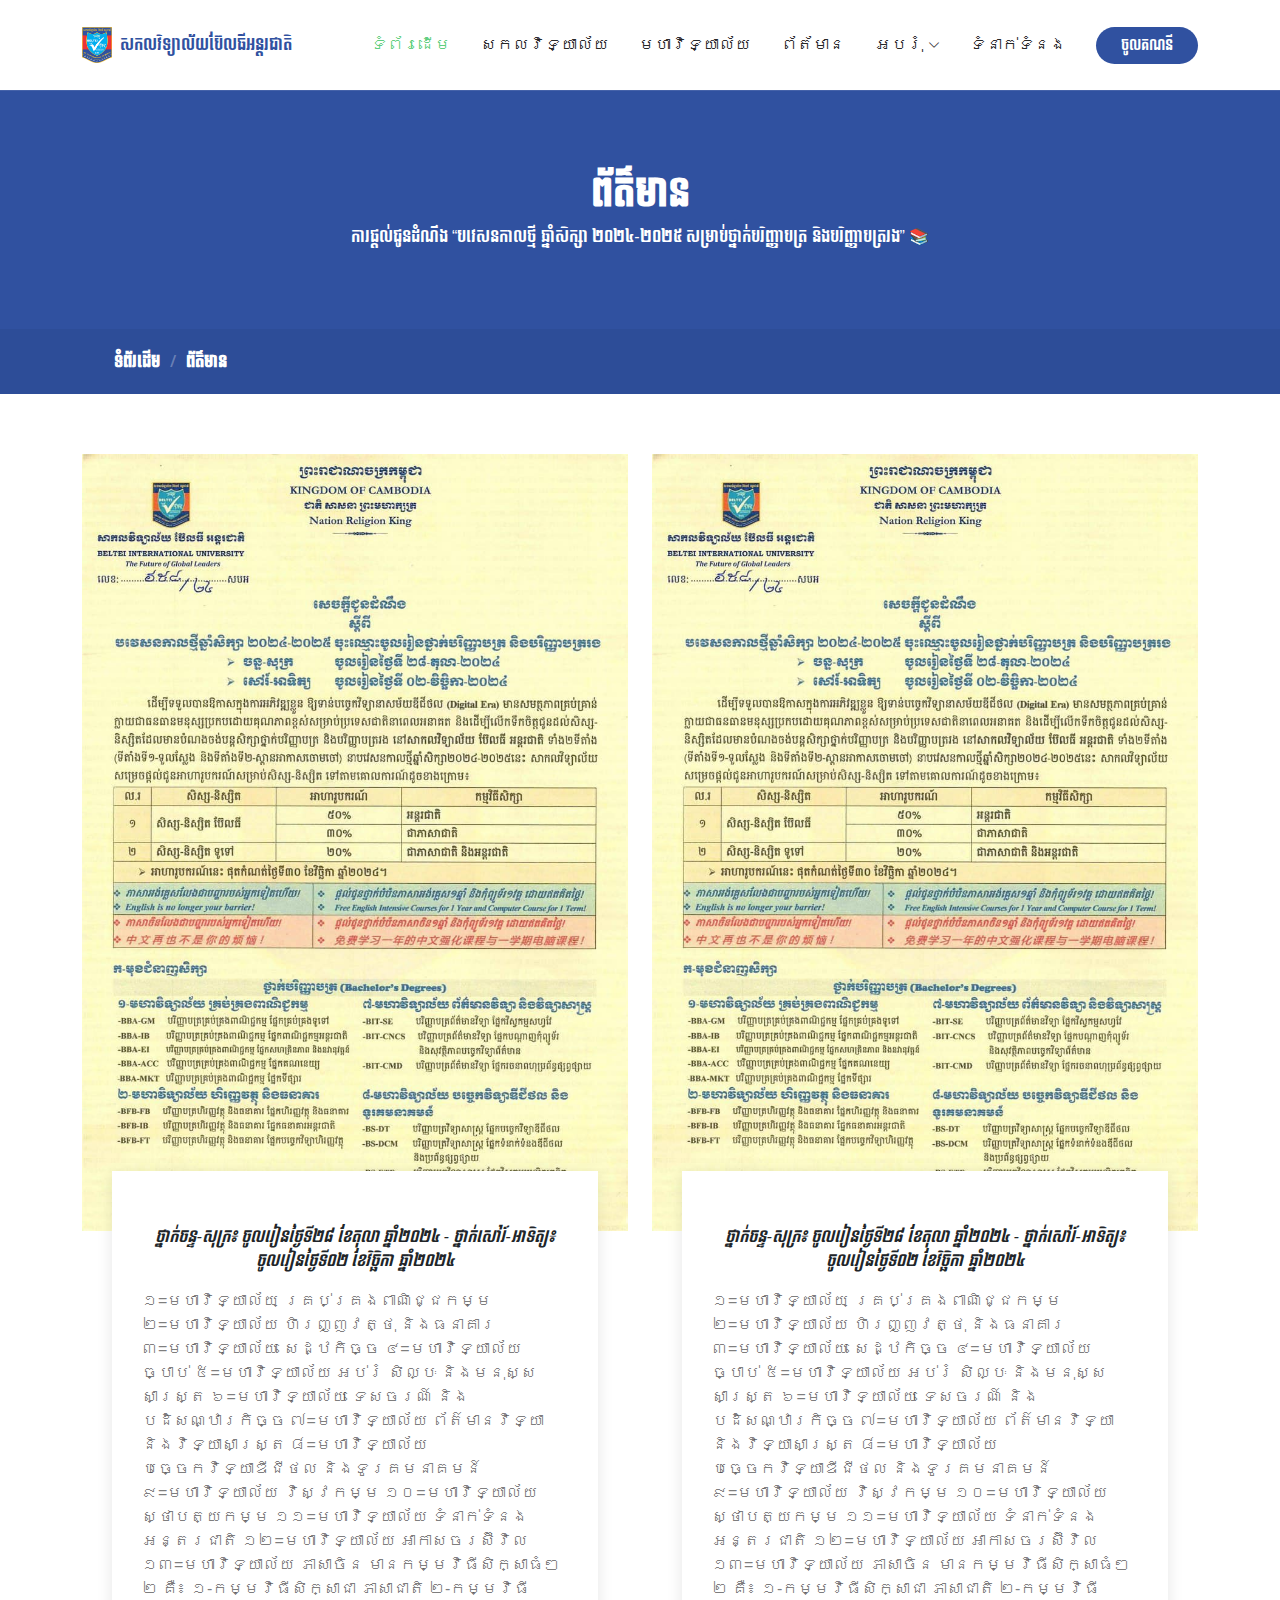
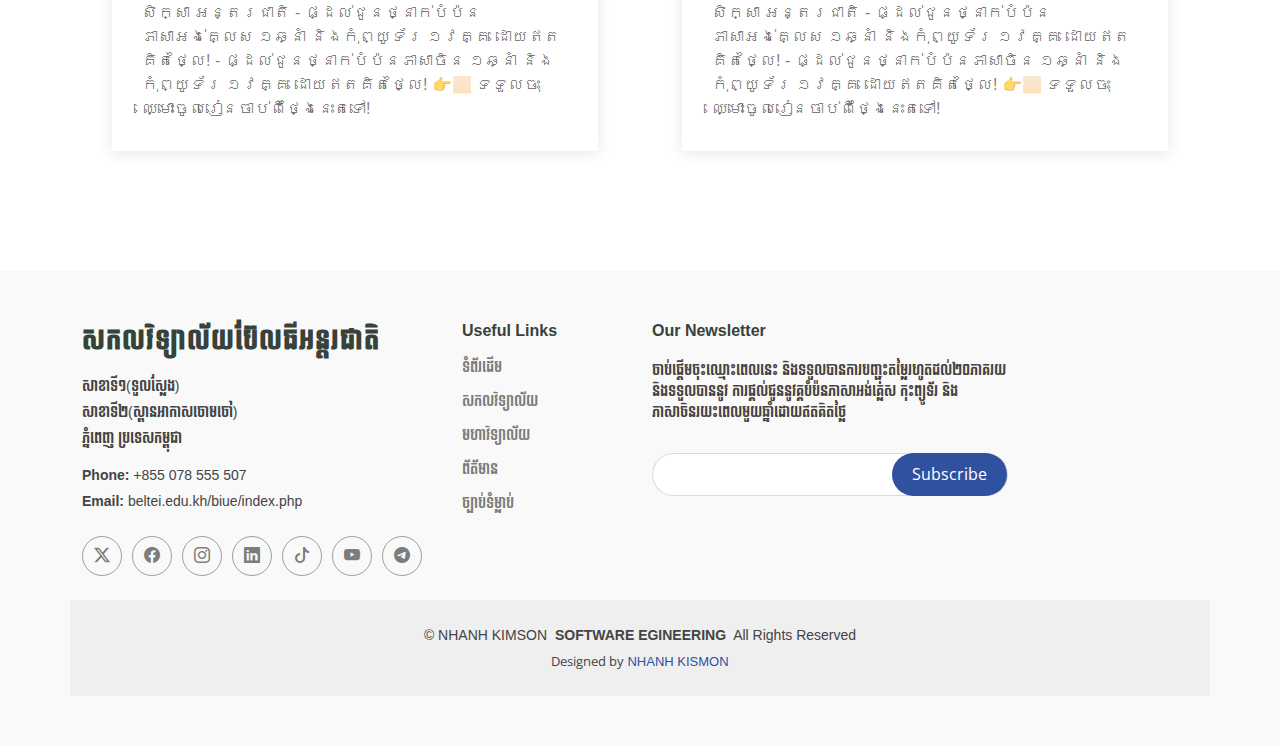
<file: events.html>
<!DOCTYPE html>
<html lang="en">

<head>
  <meta charset="utf-8">
  <meta content="width=device-width, initial-scale=1.0" name="viewport">
  <title>ព័ត៌មាន</title>
  <meta name="description" content="">
  <meta name="keywords" content="">

  <!-- Favicons -->
  <link href="assets/img/favicon.png" rel="icon">
  <link href="assets/img/apple-touch-icon.png" rel="apple-touch-icon">

  <!-- Fonts -->
  <link href="https://fonts.googleapis.com" rel="preconnect">
  <link href="https://fonts.gstatic.com" rel="preconnect" crossorigin>
  <link href="https://fonts.googleapis.com/css2?family=Open+Sans:ital,wght@0,300;0,400;0,500;0,600;0,700;0,800;1,300;1,400;1,500;1,600;1,700;1,800&family=Poppins:ital,wght@0,100;0,200;0,300;0,400;0,500;0,600;0,700;0,800;0,900;1,100;1,200;1,300;1,400;1,500;1,600;1,700;1,800;1,900&family=Raleway:ital,wght@0,100;0,200;0,300;0,400;0,500;0,600;0,700;0,800;0,900;1,100;1,200;1,300;1,400;1,500;1,600;1,700;1,800;1,900&display=swap" rel="stylesheet">

  <!-- Vendor CSS Files -->
  <link href="assets/vendor/bootstrap/css/bootstrap.min.css" rel="stylesheet">
  <link href="assets/vendor/bootstrap-icons/bootstrap-icons.css" rel="stylesheet">
  <link href="assets/vendor/aos/aos.css" rel="stylesheet">
  <link href="assets/vendor/glightbox/css/glightbox.min.css" rel="stylesheet">
  <link href="assets/vendor/swiper/swiper-bundle.min.css" rel="stylesheet">

  <!-- Main CSS File -->
  <link href="assets/css/main.css" rel="stylesheet">
</head>

<header id="header" class="header d-flex align-items-center sticky-top">
  <div
    class="container-fluid container-xl position-relative d-flex align-items-center"
  >
    <a href="index.html" class="logo d-flex align-items-center justify-content-center me-auto">

      <img src="/assets/img/Logo_.png" alt="" />
      សកលវិទ្យាល័យប៊ែលធីអន្ត​រជាតិ
    </a>

    <nav id="navmenu" class="navmenu">
      <ul>
        <li>
          <a href="index.html" class="active">ទំព័រដើម​<br /></a>
        </li>
        <li><a href="about.html">សកលវិទ្យាល័យ</a></li>
        <li><a href="courses.html">មហាវិទ្យាល័យ</a></li>
        <li><a href="events.html">ព័ត័មាន</a></li>
        <li class="dropdown"><a href="#">អបរុំ</span><i class="bi bi-chevron-down toggle-dropdown"></i></a>
          <ul>
            <li><a href="#">សាលាប៊ែលធីអន្ត​រជាតិ</a></li>
            <li><a href="#">ប៊ែលធីទំនាក់ទំនងអន្តរជាតិ</a></li>
            <li><a href="#">ប៊ែលធី មជ្ឈមព្ឌលប្រលង</a></li>
          </ul>
        </li>
        <li><a href="contact.html">ទំនាក់ទំនង</a></li>
      </ul>
      <i class="mobile-nav-toggle d-xl-none bi bi-list"></i>
    </nav>

    <a class="btn-getstarted" href="Login.html">​ចូលគណនី</a>
  </div>
</header>

  <main class="main">

    <!-- Page Title -->
    <div class="page-title" data-aos="fade">
      <div class="heading">
        <div class="container">
          <div class="row d-flex justify-content-center text-center">
            <div class="col-lg-8">
              <h1>ព័ត៌មាន</h1>
              <p class="mb-0">ការផ្ដល់ជូនដំណឹង​ “បវេសនកាលថ្មី ឆ្នាំសិក្សា ២០២៤-២០២៥ សម្រាប់ថ្នាក់បរិញ្ញាបត្រ និងបរិញ្ញាបត្ររង” 📚</p>
            </div>
          </div>
        </div>
      </div>
      <nav class="breadcrumbs">
        <div class="container">
          <ol>
            <li><a href="index.html">ទំព័រដើម​</a></li>
            <li><a href="index.html">ព័ត៌មាន</a></li>
          </ol>
        </div>
      </nav>
    </div><!-- End Page Title -->

    <!-- Events Section -->
    <section id="events" class="events section">

      <div class="container" data-aos="fade-up">

        <div class="row">
          <div class="col-md-6 d-flex align-items-stretch">
            <div class="card">
              <div class="card-img">
                <img src="assets/img/ព័ត័មាន១.jpg" alt="...">
              </div>
              <div class="card-body">
                <h5 class="card-title"><a href=""></a></h5>
                <p class="fst-italic text-center">ថ្នាក់ចន្ទ-សុក្រ៖ ចូលរៀនថ្ងៃទី២៨ ខែតុលា ឆ្នាំ២០២៤
                  - ថ្នាក់សៅរ៍-អាទិត្យ៖ ចូលរៀនថ្ងៃទី០២ ខែវិច្ឆិកា ឆ្នាំ២០២៤</p>
                <p class="card-text" style="font-family: sans-serif;">១=មហាវិទ្យាល័យ គ្រប់គ្រងពាណិជ្ជកម្ម
                  ២=មហាវិទ្យាល័យ ហិរញ្ញវត្ថុ និងធនាគារ
                  ៣=មហាវិទ្យាល័យ សេដ្ឋកិច្ច
                  ៤=មហាវិទ្យាល័យ ច្បាប់
                  ៥=មហាវិទ្យាល័យ អប់រំ សិល្បៈ និងមនុស្សសាស្ត្រ
                  ៦=មហាវិទ្យាល័យ ទេសចរណ៍ និងបដិសណ្ឋារកិច្ច
                  ៧=មហាវិទ្យាល័យ ព័ត៌មានវិទ្យា និងវិទ្យាសាស្ត្រ
                  ៨=មហាវិទ្យាល័យ បច្ចេកវិទ្យាឌីជីថល និងទូរគមនាគមន៍
                  ៩=មហាវិទ្យាល័យ វិស្វកម្ម 
                  ១០=មហាវិទ្យាល័យ ស្ថាបត្យកម្ម
                  ១១=មហាវិទ្យាល័យ ទំនាក់ទំនងអន្តរជាតិ
                  ១២=មហាវិទ្យាល័យ អាកាសចរស៊ីវិល
                  ១៣=មហាវិទ្យាល័យ ភាសាចិន
                  មានកម្មវិធីសិក្សាធំៗ ២ គឺ៖
                  ១-កម្មវិធីសិក្សាជា ភាសាជាតិ
                  ២-កម្មវិធីសិក្សា អន្តរជាតិ
                  - ផ្ដល់ជូនថ្នាក់បំប៉នភាសាអង់គ្លេស ​១ឆ្នាំ និងកុំព្យូទ័រ ១វគ្គ ដោយឥតគិតថ្លៃ!
                  - ផ្ដល់ជូនថ្នាក់បំប៉នភាសាចិន ​១ឆ្នាំ និងកុំព្យូទ័រ ១វគ្គ ដោយឥតគិតថ្លៃ!
                  👉🏻 ទទួលចុះឈ្មោះចូលរៀនចាប់ពីថ្ងៃនេះតទៅ!</p>
              </div>
            </div>
          </div>
          <div class="col-md-6 d-flex align-items-stretch">
            <div class="card">
              <div class="card-img">
                <img src="assets/img/ព័ត័មាន១.jpg" alt="...">
              </div>
              <div class="card-body">
                <h5 class="card-title"><a href=""></a></h5>
                <p class="fst-italic text-center">ថ្នាក់ចន្ទ-សុក្រ៖ ចូលរៀនថ្ងៃទី២៨ ខែតុលា ឆ្នាំ២០២៤
                  - ថ្នាក់សៅរ៍-អាទិត្យ៖ ចូលរៀនថ្ងៃទី០២ ខែវិច្ឆិកា ឆ្នាំ២០២៤</p>
                <p class="card-text" style="font-family: sans-serif;">១=មហាវិទ្យាល័យ គ្រប់គ្រងពាណិជ្ជកម្ម
                  ២=មហាវិទ្យាល័យ ហិរញ្ញវត្ថុ និងធនាគារ
                  ៣=មហាវិទ្យាល័យ សេដ្ឋកិច្ច
                  ៤=មហាវិទ្យាល័យ ច្បាប់
                  ៥=មហាវិទ្យាល័យ អប់រំ សិល្បៈ និងមនុស្សសាស្ត្រ
                  ៦=មហាវិទ្យាល័យ ទេសចរណ៍ និងបដិសណ្ឋារកិច្ច
                  ៧=មហាវិទ្យាល័យ ព័ត៌មានវិទ្យា និងវិទ្យាសាស្ត្រ
                  ៨=មហាវិទ្យាល័យ បច្ចេកវិទ្យាឌីជីថល និងទូរគមនាគមន៍
                  ៩=មហាវិទ្យាល័យ វិស្វកម្ម 
                  ១០=មហាវិទ្យាល័យ ស្ថាបត្យកម្ម
                  ១១=មហាវិទ្យាល័យ ទំនាក់ទំនងអន្តរជាតិ
                  ១២=មហាវិទ្យាល័យ អាកាសចរស៊ីវិល
                  ១៣=មហាវិទ្យាល័យ ភាសាចិន
                  មានកម្មវិធីសិក្សាធំៗ ២ គឺ៖
                  ១-កម្មវិធីសិក្សាជា ភាសាជាតិ
                  ២-កម្មវិធីសិក្សា អន្តរជាតិ
                  - ផ្ដល់ជូនថ្នាក់បំប៉នភាសាអង់គ្លេស ​១ឆ្នាំ និងកុំព្យូទ័រ ១វគ្គ ដោយឥតគិតថ្លៃ!
                  - ផ្ដល់ជូនថ្នាក់បំប៉នភាសាចិន ​១ឆ្នាំ និងកុំព្យូទ័រ ១វគ្គ ដោយឥតគិតថ្លៃ!
                  👉🏻 ទទួលចុះឈ្មោះចូលរៀនចាប់ពីថ្ងៃនេះតទៅ!</p>
              </div>
            </div>
          </div>
        </div>

      </div>

    </section><!-- /Events Section -->

  </main>

  <footer id="footer" class="footer position-relative light-background">
    <div class="container footer-top">
      <div class="row gy-4">
        <div class="col-lg-4 col-md-6 footer-about">
          <a href="index.html" class="logo d-flex align-items-center">
            <span class="sitename">សកលវិទ្យាល័យប៊ែលធីអន្ត​រជាតិ</span>
          </a>
          <div class="footer-contact pt-3">
            <p>សាខាទី១​(ទួលស្លែង)</p>
            <p>សាខាទី២​(ស្ពានអាកាសចោមចៅ)</p>
            <p>ភ្នំពេញ​ ប្រទេសកម្ពុជា</p>
            <p class="mt-3">
              <strong>Phone:</strong> <span>+855 078 555 507</span>
            </p>
            <p><strong>Email:</strong> <span>beltei.edu.kh/biue/index.php</span></p>
          </div>
          <div class="social-links d-flex mt-4">
            <a href=""><i class="bi bi-twitter-x"></i></a>
            <a href=""><i class="bi bi-facebook"></i></a>
            <a href=""><i class="bi bi-instagram"></i></a>
            <a href=""><i class="bi bi-linkedin"></i></a>
            <a href=""><i class="bi bi-tiktok"></i></a>
            <a href=""><i class="bi bi-youtube"></i></a>
            <a href=""><i class="bi bi-telegram"></i></a>
          </div>
        </div>

        <div class="col-lg-2 col-md-3 footer-links">
          <h4>Useful Links</h4>
          <ul>
            <li><a href="#">ទំព័រដើម​</a></li>
            <li><a href="#">សកលវិទ្យាល័យ</a></li>
            <li><a href="#">មហាវិទ្យាល័យ</a></li>
            <li><a href="#">ព័ត័មាន</a></li>
            <li><a href="#">ច្បាប់ទំម្លាប់</a></li>
          </ul>
        </div>

        <div class="col-lg-4 col-md-12 footer-newsletter">
          <h4>Our Newsletter</h4>
          <p>
            ចាប់ផ្ដើម​ចុះឈ្មោះពេលនេះ និងទទួលបាន​ការបញ្ជុះតម្លៃរហូត​ដល់២០ភាគរយ និង​ទទួលបាននូវ ការផ្គល់ជូននូវគ្គបំប៉នភាសាអង់គ្លេស​ កុះព្យូទ័រ​ និង​ភាសាចិនរយះពេលមួយឆ្នាំដោយឥតគិតថ្លៃ
          </p>
          <form
            action="forms/newsletter.php"
            method="post"
            class="php-email-form"
          >
            <div class="newsletter-form">
              <input type="email" name="email" /><input
                type="submit"
                value="Subscribe"
              />
            </div>
            <div class="loading">Loading</div>
            <div class="error-message"></div>
            <div class="sent-message">
              Your subscription request has been sent. Thank you!
            </div>
          </form>
        </div>
      </div>
    </div>

    <div class="container copyright text-center mt-4">
      <p>
        © <span>NHANH KIMSON</span>
        <strong class="px-1 sitename">SOFTWARE EGINEERING</strong>
        <span>All Rights Reserved</span>
      </p>
      <div class="credits">
        Designed by <a href="">NHANH KISMON</a>
      </div>
    </div>
  </footer>
  </footer>

  <!-- Scroll Top -->
  <a href="#" id="scroll-top" class="scroll-top d-flex align-items-center justify-content-center"><i class="bi bi-arrow-up-short"></i></a>

  <!-- Preloader -->
  <div id="preloader"></div>

  <!-- Vendor JS Files -->
  <script src="assets/vendor/bootstrap/js/bootstrap.bundle.min.js"></script>
  <script src="assets/vendor/php-email-form/validate.js"></script>
  <script src="assets/vendor/aos/aos.js"></script>
  <script src="assets/vendor/glightbox/js/glightbox.min.js"></script>
  <script src="assets/vendor/purecounter/purecounter_vanilla.js"></script>
  <script src="assets/vendor/swiper/swiper-bundle.min.js"></script>

  <!-- Main JS File -->
  <script src="assets/js/main.js"></script>

</body>

</html>
</file>
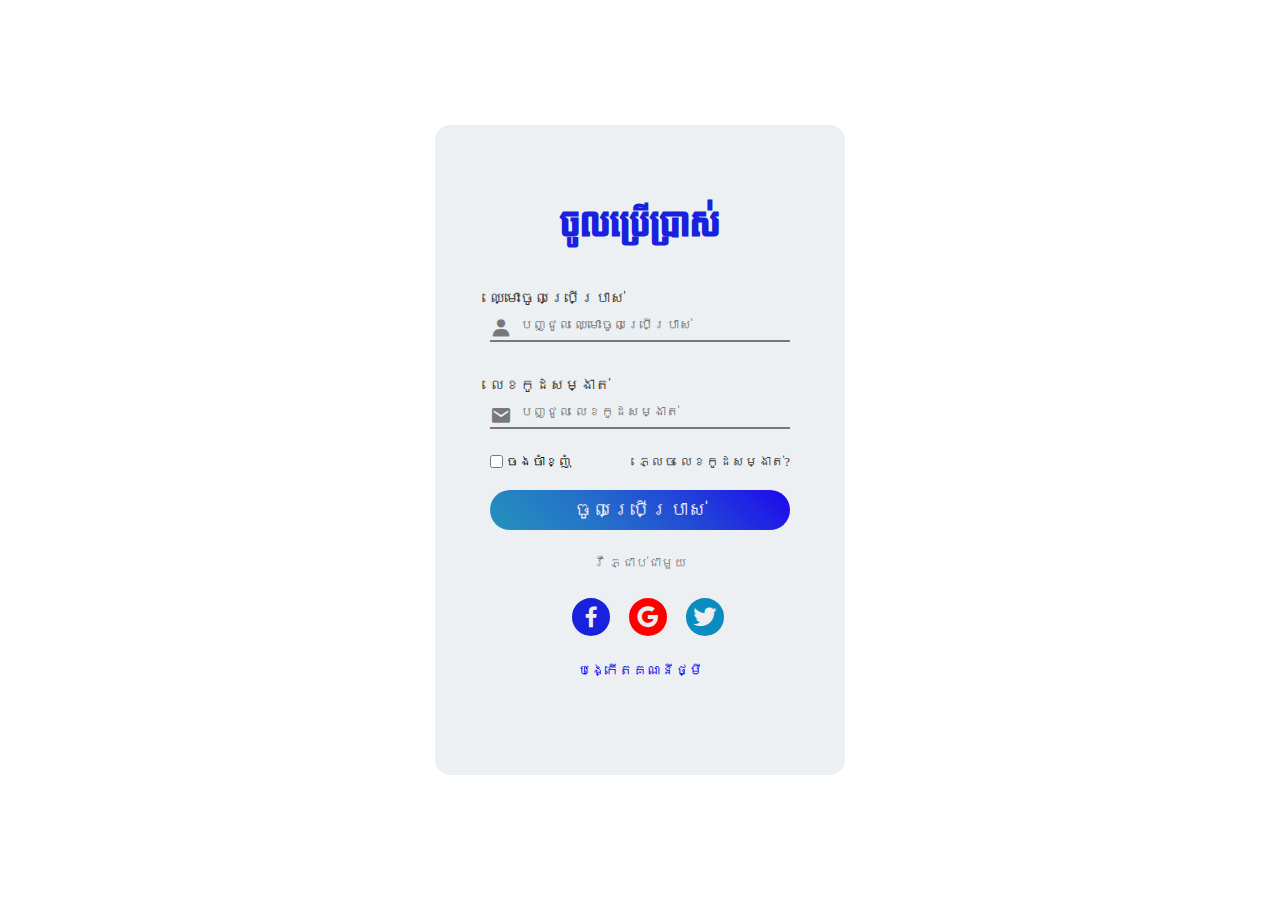
<file: Login.html>
<!DOCTYPE html>
<html lang="en">
<head>
    <meta charset="UTF-8">
    <meta name="viewport" content="width=device-width, initial-scale=1.0">
    <title>ចូលគណនី</title>
    <link rel="stylesheet" href="/assets/css/style.css">
    <link href='https://unpkg.com/boxicons@2.1.4/css/boxicons.min.css' rel='stylesheet'>

</head>
<body>
    <div class="container">
        <div class="Form login-form">
        <h2>ចូលប្រើប្រាស់</h2>
        <form action="#">
            <div class="input-box">
                <i class='bx bxs-user'></i>
                <label for="#">ឈ្មោះចូលប្រើប្រាស់</label>
                <input type="text" placeholder="បញ្ជូល ឈ្មោះចូលប្រើប្រាស់">
               
               
            </div>
            <div class="input-box">
                <i class='bx bxs-envelope' ></i>
                <input type="text" placeholder="បញ្ជូល​ លេខកូដសម្ងាត់">
                <label for="#">លេខកូដសម្ងាត់</label>
              
            </div>
            <div class="forgot-section">
                <span><input type="checkbox" name="" id="checked">ចងចាំខ្ញុំ</span>
                <span><a href="#">ភ្លេច លេខកូដសម្ងាត់?</a></span>
            </div>
            <button class="btn">ចូលប្រើប្រាស់</button>
        </form>
        <p>រឺ ភ្ជាប់ជាមួយ</p>
        <div class="social-media">
            <i class='bx bxl-facebook'></i>
            <i class='bx bxl-google'></i>
            <i class='bx bxl-twitter'></i>
        </div>
        <p class="RegisteBtn RegiBtn"><a href="#">បង្កើតគណនីថ្មី</a></p>
    </div>
    <div class="Form Register-form">
        <h2>បង្កើតគណនីថ្មី</h2>
        <form action="#">
            <div class="input-box">
                <i class='bx bxs-user'></i>
                <label for="#">ឈ្មោះចូលប្រើប្រាស់</label>
                <input type="text" placeholder="បញ្ជូល ឈ្មោះចូលប្រើប្រាស់">
               
               
            </div>
            <div class="input-box">
                <i class='bx bxs-envelope' ></i>
                <input type="text" placeholder="បញ្ជូល លេខកូដសម្ងាត់">
                <label for="#">លេខកូដសម្ងាត់</label>
            </div>
            <div class="input-box">
                <i class='bx bxs-envelope' ></i>
                <input type="text" placeholder="បញ្ជូល​ លេខកូដសម្ងាត់ដដែល">
                <label for="#">លេខកូដសម្ងាត់ដដែល</label>
            </div>
            <div class="forgot-section">
                <span><input type="checkbox" name="" id="checked">ចងចាំខ្ញុំ</span>
                <span><a href="#">ភ្លេច​ លេខកូដសម្ងាត់?</a></span>
            </div>
            <button class="btn" class="loginBtn">បង្កើតគណនីថ្មី</button>
        </form>
        <p>រឺ ភ្ជាប់ជាមួយ</p>
        <div class="social-media">
            <i class='bx bxl-facebook'></i>
            <i class='bx bxl-google'></i>
            <i class='bx bxl-twitter'></i>
        </div>
        <p class="LoginBtn"><a href="#">ចូលគណនី</a></p>
    </div>
</div>
<script>
    const container=document.querySelector(".container") ;
    const loginForm=document.querySelector('.login-form')
    const RegisterForm=document.querySelector('.Register-form');
    const RegiBtn=document.querySelector('.RegiBtn');
    const LoginBtn=document.querySelector('.LoginBtn');
    RegiBtn.addEventListener('click',()=>{
        RegisterForm.classList.add('active');
        loginForm.classList.add('active')
    })
    LoginBtn.addEventListener('click',()=>{
        RegisterForm.classList.remove('active');
        loginForm.classList.remove('active')
    })
</script>
</body>
</html>
</file>
<file: assets/css/style.css>
@import url('https://fonts.googleapis.com/css2?family=Bayon&family=Koulen&family=Poppins:ital,wght@0,100;0,200;0,300;0,400;0,500;0,600;0,700;0,800;0,900;1,100;1,200;1,300;1,400;1,500;1,600;1,700;1,800;1,900&display=swap');
*{
    margin: 0;
    padding: 0;
    font-family: "Poppin";
}
body{
    display: flex;
    justify-content: center;
    align-items: center;
    min-height: 100vh;
    background: #ffff;
    
    
}
.container{
    height: 650px;
    width: 410px;
    background-color: #edf0f2;
    backdrop-filter: blur(9px);
    border-radius: 15px;
    display: flex;
    justify-content: center;
    align-items: center;
    flex-direction: column;
    overflow: hidden;
    position: relative;
}
.Form{
    display: flex;
    justify-content: center;
    align-items: center;
    flex-direction: column;

}

.login-form{
    position: absolute;
    transform: translateX(0px);
    transition: .5s ease;

}
.login-form.active{
    transform: translateX(-410px);
}

.Register-form{
    margin-top: 20px;
    transform: translateX(410px);
    transition: .5s ease;
    
}
.Register-form.active{
    transform: translateX(0);
}
h2{
    color: #1822dd;
    font-size: 32px;
    font-weight: 800px;
    font-family: "Koulen";
}
.input-box{
    margin: 45px 0;
    height: 40px;
    width: 300px;
    border-bottom: 2px solid rgba(0,0,0,.5);
    position: relative;
}
.input-box input{
    width: 90%;
    height: 100%;
    float: right;
    border: none;
    outline: none;
    font-size: 15px;
    color: rgba(0,0,0,.9);
  
    padding: 5px 0;
    background: transparent;
}
.input-box label{
    position: absolute;
    left: 0;
    transform: translateY(-56%);
    font-size: 15px;
    font-weight: 500;
    color: #333;
}
.input-box i{
    position: absolute;
    left: 0px;
    transform: translateY(75%);
    font-size: 22px;
    color: rgba(0,0,0,.5);
}
input::placeholder{
    font-size: 13px;
}
input#checked{
    margin-right: 3px;
}
.forgot-section{
    display: flex;
    justify-content: space-between;
    width: 100%;
    margin-top: -20px;
}
.forgot-section span{
    display: flex;
    justify-content: center;
    align-items: center;
    font-size: 13px;
}
.forgot-section span a{
    color: #333;
    text-decoration: none;
}
.btn{
    width: 100%;
    height: 40px;
    margin-top: 20px;
    border-radius: 50px;
    border: none;
    outline: none;
    background: linear-gradient(45deg ,#2692bd,60% ,#1e06ee);
    font-size: 19px;
    font-weight: 500;
    color: #eee;
    position: relative;
    cursor: pointer;
    z-index: 1;
    overflow: hidden;
}
.btn::before{
    content: "";
    position: absolute;
    left: 0;
    top: 0%;
    height: 100%;
    width: 00%;
    background: linear-gradient(45deg ,#1794dd,60% ,#098dc1);
    transition: .5s ease;
    z-index: -1;
}
.btn:hover{
    color: #eee;
}
.btn:hover:before{
width: 100%;
}

p{
    color: rgba(0,0,0,.5);
    font-size: 13px;
    font-weight: 500;
    margin: 25px 0;
}
.social-media{
    display: flex;
}
.social-media i{
    font-size: 28px;
    margin-left: 15px;
    padding: 5px;
    cursor: pointer;
    transition: .3s;
}

.social-media i:nth-child(1){
    color: #eee;
    background: #1822dd;
    border-radius: 50%;
    border: 2px solid #eee;
}
.social-media i:nth-child(1):hover{
    background: #eee;
    color: #1822dd;
    border: 2px solid #1822dd;
}
.social-media i:nth-child(2){
    color: #eee;
    background: #f00;
    border-radius: 50%;
    border: 2px solid #eee;
}
.social-media i:nth-child(2):hover{
    background: #eee;
    color: #f00;
    border: 2px solid #f00;
}
.social-media i:nth-child(3){
    color: #eee;
    background: #098dc1;
    border-radius: 50%;
    border: 2px solid #eee;
}
.social-media i:nth-child(3):hover{
    background: #eee;
    color: #098dc1;
    border: 2px solid #098dc1;
}
.RegisteBtn a{
    text-decoration: none;
    font-size: 14px;
}


@media(max-width: 768px){
    .container{
        height: 500px;
        width: 380px;
    }
    h2{
        font-size: 26px;
    }
    .input-box{
        margin: 34px 0;
        height: 35px;
        width: 300px;
    }
    .input-box label{
        font-size: 13px;
    
    }
    .input-box input{
        font-size: 13px;
    }
    .input-box i{
 
        font-size: 18px;

    }
    input::placeholder{
        font-size: 13px;
    }
    .forgot-section span{
        font-size: 12px;
    }
    input#checked{
        margin-right: 2px;
        height: 15px;
    }
    .btn{
        height: 35px;
        font-size: 15px;
    }
    p{
        font-size: 11px;
    }
    .social-media i{
        font-size: 20px;
       
    }
    .RegisteBtn a{
        text-decoration: none;
        font-size: 13px;
    }

}
@media(max-width: 480px){
    .container{
        height: 450px;
        width: 310px;
    }
    h2{
        font-size: 22px;
    }
    .input-box{
        margin: 20px 0;
        height: 35px;
        width: 220px;
    }
    .input-box label{
        font-size: 12px;
    
    }
    .input-box input{
        font-size: 12px;
    }
    .input-box i{
 
        font-size: 16px;

    }
    input::placeholder{
        font-size: 10px;
    }
    .forgot-section span{
        font-size: 9px;
    }
    input#checked{
        margin-right: 2px;
        height: 10px;
    }
    .btn{
        height: 25px;
        font-size: 12px;
    }
    p{
        font-size: 11px;
    }
    .social-media i{
        font-size: 18px;
       
    }
    .RegisteBtn a{
        text-decoration: none;
        font-size: 11px;
    }

}
@media(max-width:365px){
    .container{
        height: 420px;
        width: 280px;
    }
    h2{
        font-size: 18px;
    }
    .input-box{
        margin: 20px 0;
        height: 35px;
        width: 200px;
    }
    .social-media i{
        font-size: 16px;
       
    }
    .RegisteBtn a{
        text-decoration: none;
        font-size: 9px;
    }
 
}
</file>
<file: assets/css/main.css>
/**
* Template Name: Mentor
* Template URL: https://bootstrapmade.com/mentor-free-education-bootstrap-theme/
* Updated: Aug 07 2024 with Bootstrap v5.3.3
* Author: BootstrapMade.com
* License: https://bootstrapmade.com/license/
*/

/*--------------------------------------------------------------
# Font & Color Variables
# Help: https://bootstrapmade.com/color-system/
--------------------------------------------------------------*/
/* Fonts */
@import url('https://fonts.googleapis.com/css2?family=Bayon&family=Koulen&family=Poppins:ital,wght@0,100;0,200;0,300;0,400;0,500;0,600;0,700;0,800;0,900;1,100;1,200;1,300;1,400;1,500;1,600;1,700;1,800;1,900&display=swap');
:root {
  --default-font: "Open Sans",  system-ui, -apple-system, "Segoe UI", Roboto, "Helvetica Neue", Arial, "Noto Sans", "Liberation Sans", sans-serif, "Apple Color Emoji", "Segoe UI Emoji", "Segoe UI Symbol", "Noto Color Emoji";
  --heading-font: sans-serif,"Bayon";
  --nav-font: "Poppins",  sans-serif;
}

/* Global Colors - The following color variables are used throughout the website. Updating them here will change the color scheme of the entire website */
:root { 
  --background-color: #ffffff; /* Background color for the entire website, including individual sections */
  --default-color: #444444; /* Default color used for the majority of the text content across the entire website */
  --heading-color: #37423b; /* Color for headings, subheadings and title throughout the website */
  --accent-color: #3051a0; /* Accent color that represents your brand on the website. It's used for buttons, links, and other elements that need to stand out */
  --surface-color: #ffffff; /* The surface color is used as a background of boxed elements within sections, such as cards, icon boxes, or other elements that require a visual separation from the global background. */
  --contrast-color: #ffffff; /* Contrast color for text, ensuring readability against backgrounds of accent, heading, or default colors. */
}

/* Nav Menu Colors - The following color variables are used specifically for the navigation menu. They are separate from the global colors to allow for more customization options */
:root {
  --nav-color: #272828;  /* The default color of the main navmenu links */
  --nav-hover-color: #5fcf80; /* Applied to main navmenu links when they are hovered over or active */
  --nav-mobile-background-color: #ffffff; /* Used as the background color for mobile navigation menu */
  --nav-dropdown-background-color: #ffffff; /* Used as the background color for dropdown items that appear when hovering over primary navigation items */
  --nav-dropdown-color: #272828; /* Used for navigation links of the dropdown items in the navigation menu. */
  --nav-dropdown-hover-color: #5fcf80; /* Similar to --nav-hover-color, this color is applied to dropdown navigation links when they are hovered over. */
}

/* Color Presets - These classes override global colors when applied to any section or element, providing reuse of the sam color scheme. */

.light-background {
  --background-color: #f9f9f9;
  --surface-color: #ffffff;
}

.dark-background {
  --background-color: #060606;
  --default-color: #ffffff;
  --heading-color: #ffffff;
  --surface-color: #252525;
  --contrast-color: #ffffff;
}

/* Smooth scroll */
:root {
  scroll-behavior: smooth;
}

/*--------------------------------------------------------------
# General Styling & Shared Classes
--------------------------------------------------------------*/
body {
  color: var(--default-color);
  background-color: var(--background-color);
  font-family: var(--default-font);
}
/* form Login and register */

a {
  color: var(--accent-color);
  text-decoration: none;
  transition: 0.3s;
  font-family: var(--heading-font);
}

a:hover {
  color: color-mix(in srgb, var(--accent-color), transparent 25%);
  text-decoration: none;
}
p{
  font-family: sans-serif, "Bayon";
}
h1,
h2,
h3,
h4,
h5,
h6 {
  color: var(--heading-color);
  font-family: var(--heading-font);
}

/* PHP Email Form Messages
------------------------------*/
.php-email-form .error-message {
  display: none;
  background: #df1529;
  color: #ffffff;
  text-align: left;
  padding: 15px;
  margin-bottom: 24px;
  font-weight: 600;
}

.php-email-form .sent-message {
  display: none;
  color: #ffffff;
  background: #059652;
  text-align: center;
  padding: 15px;
  margin-bottom: 24px;
  font-weight: 600;
}

.php-email-form .loading {
  display: none;
  background: var(--surface-color);
  text-align: center;
  padding: 15px;
  margin-bottom: 24px;
}

.php-email-form .loading:before {
  content: "";
  display: inline-block;
  border-radius: 50%;
  width: 24px;
  height: 24px;
  margin: 0 10px -6px 0;
  border: 3px solid var(--accent-color);
  border-top-color: var(--surface-color);
  animation: php-email-form-loading 1s linear infinite;
}

@keyframes php-email-form-loading {
  0% {
    transform: rotate(0deg);
  }

  100% {
    transform: rotate(360deg);
  }
}

/* Pulsating Play Button
------------------------------*/
.pulsating-play-btn {
  width: 94px;
  height: 94px;
  background: radial-gradient(var(--accent-color) 50%, color-mix(in srgb, var(--accent-color), transparent 75%) 52%);
  border-radius: 50%;
  display: block;
  position: relative;
  overflow: hidden;
}

.pulsating-play-btn:before {
  content: "";
  position: absolute;
  width: 120px;
  height: 120px;
  animation-delay: 0s;
  animation: pulsate-play-btn 2s;
  animation-direction: forwards;
  animation-iteration-count: infinite;
  animation-timing-function: steps;
  opacity: 1;
  border-radius: 50%;
  border: 5px solid color-mix(in srgb, var(--accent-color), transparent 30%);
  top: -15%;
  left: -15%;
  background: rgba(198, 16, 0, 0);
}

.pulsating-play-btn:after {
  content: "";
  position: absolute;
  left: 50%;
  top: 50%;
  transform: translateX(-40%) translateY(-50%);
  width: 0;
  height: 0;
  border-top: 10px solid transparent;
  border-bottom: 10px solid transparent;
  border-left: 15px solid #fff;
  z-index: 100;
  transition: all 400ms cubic-bezier(0.55, 0.055, 0.675, 0.19);
}

.pulsating-play-btn:hover:before {
  content: "";
  position: absolute;
  left: 50%;
  top: 50%;
  transform: translateX(-40%) translateY(-50%);
  width: 0;
  height: 0;
  border: none;
  border-top: 10px solid transparent;
  border-bottom: 10px solid transparent;
  border-left: 15px solid #fff;
  z-index: 200;
  animation: none;
  border-radius: 0;
}

.pulsating-play-btn:hover:after {
  border-left: 15px solid var(--accent-color);
  transform: scale(20);
}

@keyframes pulsate-play-btn {
  0% {
    transform: scale(0.6, 0.6);
    opacity: 1;
  }

  100% {
    transform: scale(1, 1);
    opacity: 0;
  }
}

/*--------------------------------------------------------------
# Global Header
--------------------------------------------------------------*/
.header {
  color: var(--default-color);
  background-color: var(--background-color);
  padding: 15px 0;
  transition: all 0.5s;
  z-index: 997;
}

.header .logo {
  line-height: 1;
}

.header .logo img {
  max-height: 36px;
  margin-right: 8px;
}

.header .logo h1 {
  font-weight: 700;
  font-size: 30px;
  margin: 0;
  letter-spacing: 1px;
  text-transform: uppercase;
  color: var(--accent-color);
}

.header .btn-getstarted,
.header .btn-getstarted:focus {
  color: var(--contrast-color);
  background: var(--accent-color);
  font-size: 14px;
  padding: 8px 25px;
  margin: 0 0 0 30px;
  border-radius: 50px;
  transition: 0.3s;
}

.header .btn-getstarted:hover,
.header .btn-getstarted:focus:hover {
  color: var(--contrast-color);
  background: color-mix(in srgb, var(--accent-color), transparent 15%);
}

@media (max-width: 1200px) {
  .header .logo {
    order: 1;
  }

  .header .btn-getstarted {
    order: 2;
    margin: 0 15px 0 0;
    padding: 6px 15px;
  }

  .header .navmenu {
    order: 3;
  }
}

.scrolled .header {
  box-shadow: 0px 0 18px rgba(0, 0, 0, 0.1);
}

/*--------------------------------------------------------------
# Navigation Menu
--------------------------------------------------------------*/
/* Navmenu - Desktop */
@media (min-width: 1200px) {
  .navmenu {
    padding: 0;
  }

  .navmenu ul {
    margin: 0;
    padding: 0;
    display: flex;
    list-style: none;
    align-items: center;
  }

  .navmenu li {
    position: relative;
  }

  .navmenu a,
  .navmenu a:focus {
    color: var(--nav-color);
    padding: 18px 15px;
    font-size: 16px;
    font-family: var(--nav-font);
    font-weight: 400;
    display: flex;
    align-items: center;
    justify-content: space-between;
    white-space: nowrap;
    transition: 0.3s;
  }

  .navmenu a i,
  .navmenu a:focus i {
    font-size: 12px;
    line-height: 0;
    margin-left: 5px;
    transition: 0.3s;
  }

  .navmenu li:last-child a {
    padding-right: 0;
  }

  .navmenu li:hover>a,
  .navmenu .active,
  .navmenu .active:focus {
    color: var(--nav-hover-color);
  }

  .navmenu .dropdown ul {
    margin: 0;
    padding: 10px 0;
    background: var(--nav-dropdown-background-color);
    display: block;
    position: absolute;
    visibility: hidden;
    left: 14px;
    top: 130%;
    opacity: 0;
    transition: 0.3s;
    border-radius: 4px;
    z-index: 99;
    box-shadow: 0px 0px 30px rgba(0, 0, 0, 0.1);
  }

  .navmenu .dropdown ul li {
    min-width: 200px;
  }

  .navmenu .dropdown ul a {
    padding: 10px 20px;
    font-size: 15px;
    text-transform: none;
    color: var(--nav-dropdown-color);
  }

  .navmenu .dropdown ul a i {
    font-size: 12px;
  }

  .navmenu .dropdown ul a:hover,
  .navmenu .dropdown ul .active:hover,
  .navmenu .dropdown ul li:hover>a {
    color: var(--nav-dropdown-hover-color);
  }

  .navmenu .dropdown:hover>ul {
    opacity: 1;
    top: 100%;
    visibility: visible;
  }

  .navmenu .dropdown .dropdown ul {
    top: 0;
    left: -90%;
    visibility: hidden;
  }

  .navmenu .dropdown .dropdown:hover>ul {
    opacity: 1;
    top: 0;
    left: -100%;
    visibility: visible;
  }
}

/* Navmenu - Mobile */
@media (max-width: 1199px) {
  .mobile-nav-toggle {
    color: var(--nav-color);
    font-size: 28px;
    line-height: 0;
    margin-right: 10px;
    cursor: pointer;
    transition: color 0.3s;
  }

  .navmenu {
    padding: 0;
    z-index: 9997;
  }

  .navmenu ul {
    display: none;
    list-style: none;
    position: absolute;
    inset: 60px 20px 20px 20px;
    padding: 10px 0;
    margin: 0;
    border-radius: 6px;
    background-color: var(--nav-mobile-background-color);
    border: 1px solid color-mix(in srgb, var(--default-color), transparent 90%);
    box-shadow: none;
    overflow-y: auto;
    transition: 0.3s;
    z-index: 9998;
  }

  .navmenu a,
  .navmenu a:focus {
    color: var(--nav-dropdown-color);
    padding: 10px 20px;
    font-family: var(--nav-font);
    font-size: 17px;
    font-weight: 500;
    display: flex;
    align-items: center;
    justify-content: space-between;
    white-space: nowrap;
    transition: 0.3s;
  }

  .navmenu a i,
  .navmenu a:focus i {
    font-size: 12px;
    line-height: 0;
    margin-left: 5px;
    width: 30px;
    height: 30px;
    display: flex;
    align-items: center;
    justify-content: center;
    border-radius: 50%;
    transition: 0.3s;
    background-color: color-mix(in srgb, var(--accent-color), transparent 90%);
  }

  .navmenu a i:hover,
  .navmenu a:focus i:hover {
    background-color: var(--accent-color);
    color: var(--contrast-color);
  }

  .navmenu a:hover,
  .navmenu .active,
  .navmenu .active:focus {
    color: var(--nav-dropdown-hover-color);
  }

  .navmenu .active i,
  .navmenu .active:focus i {
    background-color: var(--accent-color);
    color: var(--contrast-color);
    transform: rotate(180deg);
  }

  .navmenu .dropdown ul {
    position: static;
    display: none;
    z-index: 99;
    padding: 10px 0;
    margin: 10px 20px;
    background-color: var(--nav-dropdown-background-color);
    transition: all 0.5s ease-in-out;
  }

  .navmenu .dropdown ul ul {
    background-color: rgba(33, 37, 41, 0.1);
  }

  .navmenu .dropdown>.dropdown-active {
    display: block;
    background-color: rgba(33, 37, 41, 0.03);
  }

  .mobile-nav-active {
    overflow: hidden;
  }

  .mobile-nav-active .mobile-nav-toggle {
    color: #fff;
    position: absolute;
    font-size: 32px;
    top: 15px;
    right: 15px;
    margin-right: 0;
    z-index: 9999;
  }

  .mobile-nav-active .navmenu {
    position: fixed;
    overflow: hidden;
    inset: 0;
    background: rgba(33, 37, 41, 0.8);
    transition: 0.3s;
  }

  .mobile-nav-active .navmenu>ul {
    display: block;
  }
}

/*--------------------------------------------------------------
# Global Footer
--------------------------------------------------------------*/
.footer {
  color: var(--default-color);
  background-color: var(--background-color);
  font-size: 14px;
  padding-bottom: 50px;
  position: relative;
}

.footer .footer-top {
  padding-top: 50px;
}

.footer .footer-about .logo {
  margin-bottom: 0;
}

.footer .footer-about .logo img {
  max-height: 40px;
  margin-right: 6px;
}

.footer .footer-about .logo span {
  font-size: 26px;
  font-weight: 700;
  letter-spacing: 1px;
  font-family: var(--heading-font);
  color: var(--heading-color);
}

.footer .footer-about p {
  font-size: 14px;
  font-family: var(--heading-font);
}

.footer .social-links a {
  display: flex;
  align-items: center;
  justify-content: center;
  width: 40px;
  height: 40px;
  border-radius: 50%;
  border: 1px solid color-mix(in srgb, var(--default-color), transparent 50%);
  font-size: 16px;
  color: color-mix(in srgb, var(--default-color), transparent 30%);
  margin-right: 10px;
  transition: 0.3s;
}

.footer .social-links a:hover {
  color: var(--accent-color);
  border-color: var(--accent-color);
}

.footer h4 {
  font-size: 16px;
  font-weight: bold;
  position: relative;
  padding-bottom: 12px;
}

.footer .footer-links {
  margin-bottom: 30px;
}

.footer .footer-links ul {
  list-style: none;
  padding: 0;
  margin: 0;
}

.footer .footer-links ul i {
  padding-right: 2px;
  font-size: 12px;
  line-height: 0;
}

.footer .footer-links ul li {
  padding: 10px 0;
  display: flex;
  align-items: center;
}

.footer .footer-links ul li:first-child {
  padding-top: 0;
}

.footer .footer-links ul a {
  color: color-mix(in srgb, var(--default-color), transparent 30%);
  display: inline-block;
  line-height: 1;
}

.footer .footer-links ul a:hover {
  color: var(--accent-color);
}

.footer .footer-contact p {
  margin-bottom: 5px;
}

.footer .footer-newsletter .newsletter-form {
  margin-top: 30px;
  margin-bottom: 15px;
  padding: 6px 8px;
  position: relative;
  border-radius: 50px;
  border: 1px solid color-mix(in srgb, var(--default-color), transparent 80%);
  display: flex;
  background-color: var(--surface-color);
  transition: 0.3s;
}

.footer .footer-newsletter .newsletter-form:focus-within {
  border-color: var(--accent-color);
}

.footer .footer-newsletter .newsletter-form input[type=email] {
  border: 0;
  padding: 4px 8px;
  width: 100%;
  background-color: var(--surface-color);
  color: var(--default-color);
}

.footer .footer-newsletter .newsletter-form input[type=email]:focus-visible {
  outline: none;
}

.footer .footer-newsletter .newsletter-form input[type=submit] {
  border: 0;
  font-size: 16px;
  padding: 0 20px 2px 20px;
  margin: -7px -8px -7px 0;
  background: var(--accent-color);
  color: var(--contrast-color);
  transition: 0.3s;
  border-radius: 50px;
}

.footer .footer-newsletter .newsletter-form input[type=submit]:hover {
  background: color-mix(in srgb, var(--accent-color), transparent 20%);
}

.footer .copyright {
  padding-top: 25px;
  padding-bottom: 25px;
  background-color: color-mix(in srgb, var(--default-color), transparent 95%);
}

.footer .copyright p {
  margin-bottom: 0;
}

.footer .credits {
  margin-top: 6px;
  font-size: 13px;
}

/*--------------------------------------------------------------
# Preloader
--------------------------------------------------------------*/
#preloader {
  position: fixed;
  inset: 0;
  z-index: 999999;
  overflow: hidden;
  background: var(--background-color);
  transition: all 0.6s ease-out;
}

#preloader:before {
  content: "";
  position: fixed;
  top: calc(50% - 30px);
  left: calc(50% - 30px);
  border: 6px solid #ffffff;
  border-color: var(--accent-color) transparent var(--accent-color) transparent;
  border-radius: 50%;
  width: 60px;
  height: 60px;
  animation: animate-preloader 1.5s linear infinite;
}

@keyframes animate-preloader {
  0% {
    transform: rotate(0deg);
  }

  100% {
    transform: rotate(360deg);
  }
}

/*--------------------------------------------------------------
# Scroll Top Button
--------------------------------------------------------------*/
.scroll-top {
  position: fixed;
  visibility: hidden;
  opacity: 0;
  right: 15px;
  bottom: -15px;
  z-index: 99999;
  background-color: var(--accent-color);
  width: 44px;
  height: 44px;
  border-radius: 50px;
  transition: all 0.4s;
}

.scroll-top i {
  font-size: 24px;
  color: var(--contrast-color);
  line-height: 0;
}

.scroll-top:hover {
  background-color: color-mix(in srgb, var(--accent-color), transparent 20%);
  color: var(--contrast-color);
}

.scroll-top.active {
  visibility: visible;
  opacity: 1;
  bottom: 15px;
}

/*--------------------------------------------------------------
# Disable aos animation delay on mobile devices
--------------------------------------------------------------*/
@media screen and (max-width: 768px) {
  [data-aos-delay] {
    transition-delay: 0 !important;
  }
}

/*--------------------------------------------------------------
# Global Page Titles & Breadcrumbs
--------------------------------------------------------------*/
.page-title {
  --default-color: var(--contrast-color);
  --background-color: var(--accent-color);
  --heading-color: var(--contrast-color);
  color: var(--default-color);
  background-color: var(--background-color);
  position: relative;
}

.page-title .heading {
  padding: 80px 0;
  border-top: 1px solid color-mix(in srgb, var(--default-color), transparent 90%);
}

.page-title .heading h1 {
  font-size: 38px;
  font-weight: 700;
}

.page-title nav {
  background-color: color-mix(in srgb, var(--accent-color) 90%, black 5%);
  padding: 20px 0;
}

.page-title nav a {
  color: var(--default-color);
}

.page-title nav ol {
  display: flex;
  flex-wrap: wrap;
  list-style: none;
  margin: 0;
  font-size: 16px;
  font-weight: 600;
}

.page-title nav ol li+li {
  padding-left: 10px;
}

.page-title nav ol li+li::before {
  content: "/";
  display: inline-block;
  padding-right: 10px;
  color: color-mix(in srgb, var(--default-color), transparent 70%);
}

/*--------------------------------------------------------------
# Global Sections
--------------------------------------------------------------*/
section,
.section {
  color: var(--default-color);
  background-color: var(--background-color);
  padding: 60px 0;
  scroll-margin-top: 900px;
  overflow: clip;
}

@media (max-width: 1199px) {

  section,
  .section {
    scroll-margin-top: 66px;
  }
}

/*--------------------------------------------------------------
# Global Section Titles
--------------------------------------------------------------*/
.section-title {
  padding-bottom: 60px;
  position: relative;
}

.section-title h2 {
  font-size: 14px;
  font-weight: 500;
  padding: 0;
  line-height: 1px;
  margin: 0;
  letter-spacing: 1.5px;
  text-transform: uppercase;
  color: color-mix(in srgb, var(--default-color), transparent 50%);
  position: relative;
}

.section-title h2::after {
  content: "";
  width: 120px;
  height: 1px;
  display: inline-block;
  background: var(--accent-color);
  margin: 4px 10px;
}

.section-title p {
  color: var(--heading-color);
  margin: 0;
  font-size: 36px;
  font-weight: 700;
  font-family: var(--nav-font);
  text-transform: uppercase;
}

/*--------------------------------------------------------------
# Hero Section
--------------------------------------------------------------*/
.hero {
  width: 100%;
  min-height: 80vh;
  position: relative;
  padding: 80px 0;
  display: flex;
  align-items: center;
  justify-content: center;
  color: var(--default-color);
}

.hero img {
  position: absolute;
  inset: 0;
  display: block;
  width: 100%;
  height: 100%;
  object-fit: cover;
  z-index: 1;
}

.hero:before {
  content: "";
  background: color-mix(in srgb, var(--background-color), transparent 60%);
  position: absolute;
  inset: 0;
  z-index: 2;
}

.hero .container {
  position: relative;
  z-index: 3;
}

.hero h2 {
  margin: 0;
  font-size: 48px;
  font-weight: 700;
}

.hero p {
  color: color-mix(in srgb, var(--default-color), transparent 20%);
  margin: 10px 0 0 0;
  font-size: 24px;
}

.hero .btn-get-started {
  font-weight: 500;
  font-size: 15px;
  letter-spacing: 1px;
  display: inline-block;
  padding: 8px 35px 10px 35px;
  border-radius: 50px;
  transition: 0.4s;
  margin-top: 30px;
  border: 2px solid var(--default-color);
  color: var(--default-color);
}

.hero .btn-get-started:hover {
  background: var(--accent-color);
  border: 2px solid var(--accent-color);
}

@media (max-width: 768px) {
  .hero h2 {
    font-size: 32px;
  }

  .hero p {
    font-size: 18px;
  }
}

/*--------------------------------------------------------------
# About Section
--------------------------------------------------------------*/
.about .content h3 {
  font-size: 2rem;
  font-weight: 700;
}

.about .content ul {
  list-style: none;
  padding: 0;
}

.about .content ul li {
  padding-bottom: 10px;
}

.about .content ul i {
  font-size: 1.25rem;
  margin-right: 4px;
  color: var(--accent-color);
}

.about .content p:last-child {
  margin-bottom: 0;
}

.about .content .read-more {
  background: var(--accent-color);
  color: var(--contrast-color);
  font-family: var(--heading-font);
  font-weight: 500;
  font-size: 15px;
  letter-spacing: 1px;
  padding: 10px 24px 12px 24px;
  border-radius: 50px;
  transition: 0.3s;
  display: inline-flex;
  align-items: center;
  justify-content: center;
}

.about .content .read-more i {
  font-size: 18px;
  margin-left: 5px;
  line-height: 0;
  transition: 0.3s;
}

.about .content .read-more:hover {
  background: color-mix(in srgb, var(--accent-color), transparent 20%);
  padding-right: 19px;
}

.about .content .read-more:hover i {
  margin-left: 10px;
}

/*--------------------------------------------------------------
# Counts Section
--------------------------------------------------------------*/
.counts {
  padding: 25px 0;
}

.counts .stats-item {
  padding: 30px;
  width: 100%;
}

.counts .stats-item span {
  font-size: 48px;
  display: block;
  color: var(--accent-color);
  font-weight: 700;
}

.counts .stats-item p {
  color: color-mix(in srgb, var(--default-color), transparent 40%);
  padding: 0;
  margin: 0;
  font-family: var(--heading-font);
  font-size: 15px;
  font-weight: 600;
}

/*--------------------------------------------------------------
# Why Us Section
--------------------------------------------------------------*/
.why-us .why-box {
  color: var(--contrast-color);
  background: var(--accent-color);
  padding: 30px;
}

.why-us .why-box h3 {
  color: var(--contrast-color);
  font-weight: 700;
  font-size: 34px;
  margin-bottom: 30px;
}

.why-us .why-box p {
  margin-bottom: 30px;
}

.why-us .why-box .more-btn {
  display: inline-block;
  background: color-mix(in srgb, var(--contrast-color), transparent 85%);
  padding: 8px 40px 10px 40px;
  color: var(--contrast-color);
  transition: all ease-in-out 0.4s;
  border-radius: 50px;
}

.why-us .why-box .more-btn i {
  font-size: 14px;
}

.why-us .why-box .more-btn:hover {
  color: var(--accent-color);
  background: var(--surface-color);
}

.why-us .icon-box {
  background-color: var(--surface-color);
  text-align: center;
  padding: 40px 30px;
  width: 100%;
  height: 100%;
  border: 1px solid color-mix(in srgb, var(--default-color), transparent 90%);
}

.why-us .icon-box i {
  color: var(--accent-color);
  font-size: 32px;
  margin-bottom: 30px;
  background: color-mix(in srgb, var(--accent-color), transparent 95%);
  border-radius: 50px;
  display: flex;
  align-items: center;
  justify-content: center;
  width: 72px;
  height: 72px;
  transition: 0.3s;
}

.why-us .icon-box h4 {
  font-size: 20px;
  font-weight: 700;
  margin: 0 0 30px 0;
}

.why-us .icon-box p {
  font-size: 15px;
  color: color-mix(in srgb, var(--default-color), transparent 30%);
}

.why-us .icon-box:hover i {
  color: var(--contrast-color);
  background: var(--accent-color);
}

/*--------------------------------------------------------------
# Features Section
--------------------------------------------------------------*/
.features {
  padding: 10px 0;
}

.features .features-item {
  background-color: var(--surface-color);
  display: flex;
  align-items: center;
  padding: 20px;
  transition: 0.3s;
  border: 1px solid color-mix(in srgb, var(--default-color), transparent 90%);
  position: relative;
}

.features .features-item i {
  font-size: 32px;
  padding-right: 10px;
  line-height: 0;
}

.features .features-item h3 {
  font-weight: 700;
  margin: 0;
  padding: 0;
  line-height: 1;
  font-size: 16px;
}

.features .features-item h3 a {
  color: var(--heading-color);
  transition: 0.3s;
}

.features .features-item:hover {
  border-color: var(--accent-color);
}

.features .features-item:hover h3 a {
  color: var(--accent-color);
}

/*--------------------------------------------------------------
# Courses Section
--------------------------------------------------------------*/
.courses .course-item {
  background-color: var(--surface-color);
  border: 1px solid color-mix(in srgb, var(--default-color), transparent 90%);
  border-radius: 5px;
}

.courses .course-content {
  padding: 15px;
}

.courses .course-content h3 {
  font-weight: 700;
  font-size: 20px;
}

.courses .course-content h3 a {
  color: var(--heading-color);
  transition: 0.3s;
}

.courses .course-content h3 a:hover {
  color: var(--accent-color);
}

.courses .course-content .category {
  background: var(--accent-color);
  color: var(--contrast-color);
  font-size: 14px;
  padding: 6px 14px;
  margin: 0;
  border-radius: 5px;
}

.courses .course-content .price {
  margin: 0;
  font-weight: 700;
  font-size: 18px;
  color: color-mix(in srgb, var(--default-color), transparent 20%);
}

.courses .course-content .description {
  font-size: 14px;
  color: color-mix(in srgb, var(--default-color), transparent 20%);
}

.courses .trainer {
  padding-top: 15px;
  border-top: 1px solid color-mix(in srgb, var(--default-color), transparent 90%);
}

.courses .trainer .trainer-profile img {
  max-width: 50px;
  border-radius: 50px;
}

.courses .trainer .trainer-profile .trainer-link {
  padding-left: 10px;
  font-weight: 600;
  font-size: 16px;
  color: color-mix(in srgb, var(--default-color), transparent 20%);
  transition: 0.3s;
}

.courses .trainer .trainer-profile .trainer-link:hover {
  color: var(--accent-color);
}

.courses .trainer .trainer-rank {
  font-size: 18px;
  color: color-mix(in srgb, var(--default-color), transparent 60%);
}

.courses .trainer .trainer-rank .user-icon {
  font-size: 22px;
}

/*--------------------------------------------------------------
# Trainers Index Section
--------------------------------------------------------------*/
.trainers-index .member {
  background-color: var(--surface-color);
  border: 1px solid color-mix(in srgb, var(--default-color), transparent 90%);
  text-align: center;
  margin-bottom: 20px;
}

.trainers-index .member img {
  margin: -1px -1px 30px -1px;
}

.trainers-index .member .member-content {
  padding: 0 20px 30px 20px;
}

.trainers-index .member h4 {
  font-weight: 700;
  margin-bottom: 2px;
  font-size: 18px;
}

.trainers-index .member span {
  font-style: italic;
  display: block;
  font-size: 13px;
  color: color-mix(in srgb, var(--default-color), transparent 20%);
}

.trainers-index .member p {
  padding-top: 10px;
  font-size: 14px;
  font-style: italic;
  color: color-mix(in srgb, var(--default-color), transparent 40%);
}

.trainers-index .member .social {
  margin-top: 15px;
}

.trainers-index .member .social a {
  color: color-mix(in srgb, var(--default-color), transparent 60%);
  transition: 0.3s;
}

.trainers-index .member .social a:hover {
  color: var(--accent-color);
}

.trainers-index .member .social i {
  font-size: 18px;
  margin: 0 2px;
}

/*--------------------------------------------------------------
# About Us Section
--------------------------------------------------------------*/
.about-us .content h3 {
  font-size: 2rem;
  font-weight: 700;
}

.about-us .content ul {
  list-style: none;
  padding: 0;
}

.about-us .content ul li {
  padding-bottom: 10px;
}

.about-us .content ul i {
  font-size: 1.25rem;
  margin-right: 4px;
  color: var(--accent-color);
}

.about-us .content p:last-child {
  margin-bottom: 0;
}

/*--------------------------------------------------------------
# Testimonials Section
--------------------------------------------------------------*/
.testimonials .testimonial-wrap {
  padding-left: 50px;
}

.testimonials .testimonials-carousel,
.testimonials .testimonials-slider {
  overflow: hidden;
}

.testimonials .testimonial-item {
  background-color: var(--surface-color);
  border: 1px solid color-mix(in srgb, var(--default-color), transparent 90%);
  box-sizing: content-box;
  padding: 30px 30px 30px 60px;
  margin: 30px 15px;
  min-height: 200px;
  position: relative;
}

.testimonials .testimonial-item .testimonial-img {
  width: 90px;
  border-radius: 10px;
  border: 6px solid var(--background-color);
  position: absolute;
  left: -45px;
}

.testimonials .testimonial-item h3 {
  font-size: 18px;
  font-weight: bold;
  margin: 10px 0 5px 0;
}

.testimonials .testimonial-item h4 {
  color: color-mix(in srgb, var(--default-color), transparent 50%);
  font-size: 14px;
  margin: 0;
}

.testimonials .testimonial-item .stars {
  margin: 10px 0;
}

.testimonials .testimonial-item .stars i {
  color: #ffc107;
  margin: 0 1px;
}

.testimonials .testimonial-item .quote-icon-left,
.testimonials .testimonial-item .quote-icon-right {
  color: color-mix(in srgb, var(--accent-color), transparent 60%);
  font-size: 26px;
  line-height: 0;
}

.testimonials .testimonial-item .quote-icon-left {
  display: inline-block;
  left: -5px;
  position: relative;
}

.testimonials .testimonial-item .quote-icon-right {
  display: inline-block;
  right: -5px;
  position: relative;
  top: 10px;
  transform: scale(-1, -1);
}

.testimonials .testimonial-item p {
  font-style: italic;
  margin: 15px auto 15px auto;
}

.testimonials .swiper-wrapper {
  height: auto;
}

.testimonials .swiper-pagination {
  margin-top: 20px;
  position: relative;
}

.testimonials .swiper-pagination .swiper-pagination-bullet {
  width: 12px;
  height: 12px;
  background-color: var(--background-color);
  opacity: 1;
  border: 1px solid var(--accent-color);
}

.testimonials .swiper-pagination .swiper-pagination-bullet-active {
  background-color: var(--accent-color);
}

@media (max-width: 767px) {
  .testimonials .testimonial-wrap {
    padding-left: 0;
  }

  .testimonials .testimonials-carousel,
  .testimonials .testimonials-slider {
    overflow: hidden;
  }

  .testimonials .testimonial-item {
    padding: 30px;
    margin: 15px;
  }

  .testimonials .testimonial-item .testimonial-img {
    position: static;
    left: auto;
  }
}

/*--------------------------------------------------------------
# Courses Course Details Section
--------------------------------------------------------------*/
.courses-course-details {
  padding-bottom: 20px;
}

.courses-course-details h3 {
  font-size: 24px;
  margin: 30px 0 15px 0;
  font-weight: 700;
  position: relative;
  padding-bottom: 10px;
}

.courses-course-details h3:before {
  content: "";
  position: absolute;
  display: block;
  width: 100%;
  height: 1px;
  background: color-mix(in srgb, var(--default-color), transparent 90%);
  bottom: 0;
  left: 0;
}

.courses-course-details h3:after {
  content: "";
  position: absolute;
  display: block;
  width: 60px;
  height: 1px;
  background: var(--accent-color);
  bottom: 0;
  left: 0;
}

.courses-course-details .course-info {
  background: color-mix(in srgb, var(--default-color), transparent 95%);
  padding: 10px 15px;
  margin-bottom: 15px;
}

.courses-course-details .course-info h5 {
  font-weight: 400;
  font-size: 16px;
  margin: 0;
  font-family: var(--nav-font);
}

.courses-course-details .course-info p {
  margin: 0;
  font-weight: 600;
}

.courses-course-details .course-info a {
  color: var(--accent-color);
}

/*--------------------------------------------------------------
# Tabs Section
--------------------------------------------------------------*/
.tabs {
  padding-top: 30;
}

.tabs .nav-tabs {
  border: 0;
}

.tabs .nav-link {
  background-color: var(--background-color);
  border: 0;
  padding: 12px 15px;
  transition: 0.3s;
  color: var(--default-color);
  border-radius: 0;
  border-right: 2px solid color-mix(in srgb, var(--default-color), transparent 90%);
  font-weight: 600;
  font-size: 15px;
}

.tabs .nav-link:hover {
  color: var(--accent-color);
}

.tabs .nav-link.active {
  background-color: var(--surface-color);
  color: var(--accent-color);
  border-color: var(--accent-color);
}

.tabs .tab-pane.active {
  animation: fadeIn 0.5s ease-out;
}

.tabs .details h3 {
  font-size: 26px;
  font-weight: 600;
  margin-bottom: 20px;
}

.tabs .details p {
  color: color-mix(in srgb, var(--default-color), transparent 20%);
}

.tabs .details p:last-child {
  margin-bottom: 0;
}

@media (max-width: 992px) {
  .tabs .nav-link {
    border: 0;
    padding: 15px;
  }

  .tabs .nav-link.active {
    color: var(--accent-color);
    background: var(--accent-color);
  }
}

/*--------------------------------------------------------------
# Trainers Section
--------------------------------------------------------------*/
.trainers .member {
  position: relative;
}

.trainers .member .member-img {
  margin: 0 80px;
  border-radius: 50%;
  overflow: hidden;
  position: relative;
}

@media (max-width: 1024px) {
  .trainers .member .member-img {
    margin: 0 60px;
  }
}

.trainers .member .member-img img {
  position: relative;
  z-index: 1;
}

.trainers .member .member-img .social {
  position: absolute;
  inset: 0;
  background-color: rgba(0, 0, 0, 0.6);
  display: flex;
  justify-content: center;
  align-items: center;
  z-index: 2;
  padding-bottom: 20px;
  transition: 0.3s;
  visibility: hidden;
  opacity: 0;
}

.trainers .member .member-img .social a {
  transition: 0.3s;
  color: var(--contrast-color);
  font-size: 20px;
  margin: 0 8px;
}

.trainers .member .member-img .social a:hover {
  color: var(--accent-color);
}

.trainers .member .member-info {
  margin-top: 30px;
}

.trainers .member .member-info h4 {
  font-weight: 700;
  margin-bottom: 6px;
  font-size: 18px;
}

.trainers .member .member-info span {
  font-style: italic;
  display: block;
  font-size: 15px;
  color: color-mix(in srgb, var(--default-color), transparent 40%);
  margin-bottom: 10px;
}

.trainers .member .member-info p {
  margin-bottom: 0;
  font-size: 14px;
}

.trainers .member:hover .member-img .social {
  padding-bottom: 0;
  visibility: visible;
  opacity: 1;
}

/*--------------------------------------------------------------
# Events Section
--------------------------------------------------------------*/
.events .card {
  background-color: var(--background-color);
  border: 0;
  padding: 0 30px;
  margin-bottom: 60px;
  position: relative;
}

.events .card-img {
  width: calc(100% + 60px);
  margin-left: -30px;
  overflow: hidden;
  z-index: 9;
  border-radius: 0;
}

.events .card-img img {
  max-width: 100%;
  transition: all 0.3s ease-in-out;
}

.events .card-body {
  z-index: 10;
  background: var(--surface-color);
  border-top: 4px solid var(--surface-color);
  padding: 30px;
  box-shadow: 0px 2px 15px rgba(0, 0, 0, 0.1);
  margin-top: -60px;
  transition: 0.3s;
}

.events .card-title {
  font-weight: 700;
  text-align: center;
  margin-bottom: 20px;
}

.events .card-title a {
  color: var(--default-color);
  transition: 0.3s;
}

.events .card-text {
  color: color-mix(in srgb, var(--default-color), transparent 30%);
}

.events .card:hover img {
  transform: scale(1.1);
}

.events .card:hover .card-body {
  border-color: var(--accent-color);
}

.events .card:hover .card-body .card-title a {
  color: var(--accent-color);
}

/*--------------------------------------------------------------
# Pricing Section
--------------------------------------------------------------*/
.pricing .pricing-item {
  background-color: var(--surface-color);
  box-shadow: 0px 0px 4px rgba(0, 0, 0, 0.1);
  padding: 20px;
  text-align: center;
  border-radius: 5px;
  position: relative;
  overflow: hidden;
}

.pricing .pricing-item h3 {
  margin: -20px -20px 20px -20px;
  padding: 20px 15px;
  font-size: 16px;
  font-weight: 600;
  color: color-mix(in srgb, var(--default-color), transparent 20%);
  background: color-mix(in srgb, var(--default-color), transparent 95%);
}

.pricing .pricing-item h4 {
  font-size: 36px;
  font-weight: 600;
  font-family: var(--heading-font);
}

.pricing .pricing-item h4 sup {
  font-size: 20px;
  top: -15px;
  left: -3px;
}

.pricing .pricing-item h4 span {
  color: color-mix(in srgb, var(--default-color), transparent 40%);
  font-size: 16px;
  font-weight: 300;
}

.pricing .pricing-item ul {
  padding: 15px 0;
  list-style: none;
  text-align: center;
  line-height: 20px;
  font-size: 14px;
}

.pricing .pricing-item ul li {
  padding-bottom: 16px;
}

.pricing .pricing-item ul i {
  color: var(--accent-color);
  font-size: 18px;
  padding-right: 4px;
}

.pricing .pricing-item ul .na {
  color: color-mix(in srgb, var(--default-color), transparent 40%);
  text-decoration: line-through;
}

.pricing .btn-wrap {
  background: color-mix(in srgb, var(--default-color), transparent 95%);
  margin: 0 -20px -20px -20px;
  padding: 20px 15px;
  text-align: center;
}

.pricing .btn-buy {
  background: var(--accent-color);
  color: var(--contrast-color);
  display: inline-block;
  padding: 8px 35px 10px 35px;
  border-radius: 4px;
  transition: none;
  font-size: 14px;
  font-weight: 400;
  font-family: var(--heading-font);
  font-weight: 600;
  transition: 0.3s;
}

.pricing .btn-buy:hover {
  background: color-mix(in srgb, var(--accent-color), transparent 20%);
}

.pricing .featured h3 {
  background: var(--accent-color);
  color: var(--contrast-color);
}

.pricing .advanced {
  background: var(--accent-color);
  color: var(--contrast-color);
  width: 200px;
  position: absolute;
  top: 18px;
  right: -68px;
  transform: rotate(45deg);
  z-index: 1;
  font-size: 14px;
  padding: 1px 0 3px 0;
}

/*--------------------------------------------------------------
# Contact Section
--------------------------------------------------------------*/
.contact {
  padding-top: 8px;
  padding-bottom: 40px;
}

.contact .info-item+.info-item {
  margin-top: 40px;
}

.contact .info-item i {
  color: var(--contrast-color);
  background: var(--accent-color);
  font-size: 20px;
  width: 48px;
  height: 48px;
  display: flex;
  justify-content: center;
  align-items: center;
  border-radius: 50px;
  transition: all 0.3s ease-in-out;
  margin-right: 15px;
}

.contact .info-item h3 {
  padding: 0;
  font-size: 18px;
  font-weight: 700;
  margin-bottom: 5px;
}

.contact .info-item p {
  padding: 0;
  margin-bottom: 0;
  font-size: 14px;
}

.contact .php-email-form {
  height: 100%;
}

.contact .php-email-form input[type=text],
.contact .php-email-form input[type=email],
.contact .php-email-form textarea {
  font-size: 14px;
  padding: 10px 15px;
  box-shadow: none;
  border-radius: 0;
  color: var(--default-color);
  background-color: color-mix(in srgb, var(--background-color), transparent 50%);
  border-color: color-mix(in srgb, var(--default-color), transparent 80%);
}

.contact .php-email-form input[type=text]:focus,
.contact .php-email-form input[type=email]:focus,
.contact .php-email-form textarea:focus {
  border-color: var(--accent-color);
}

.contact .php-email-form input[type=text]::placeholder,
.contact .php-email-form input[type=email]::placeholder,
.contact .php-email-form textarea::placeholder {
  color: color-mix(in srgb, var(--default-color), transparent 70%);
}

.contact .php-email-form button[type=submit] {
  color: var(--contrast-color);
  background: var(--accent-color);
  border: 0;
  padding: 10px 30px 12px 30px;
  transition: 0.4s;
  border-radius: 50px;
}

.contact .php-email-form button[type=submit]:hover {
  background: color-mix(in srgb, var(--accent-color), transparent 20%);
}

/*--------------------------------------------------------------
# Starter Section Section
--------------------------------------------------------------*/
.starter-section {
  /* Add your styles here */
}
</file>
